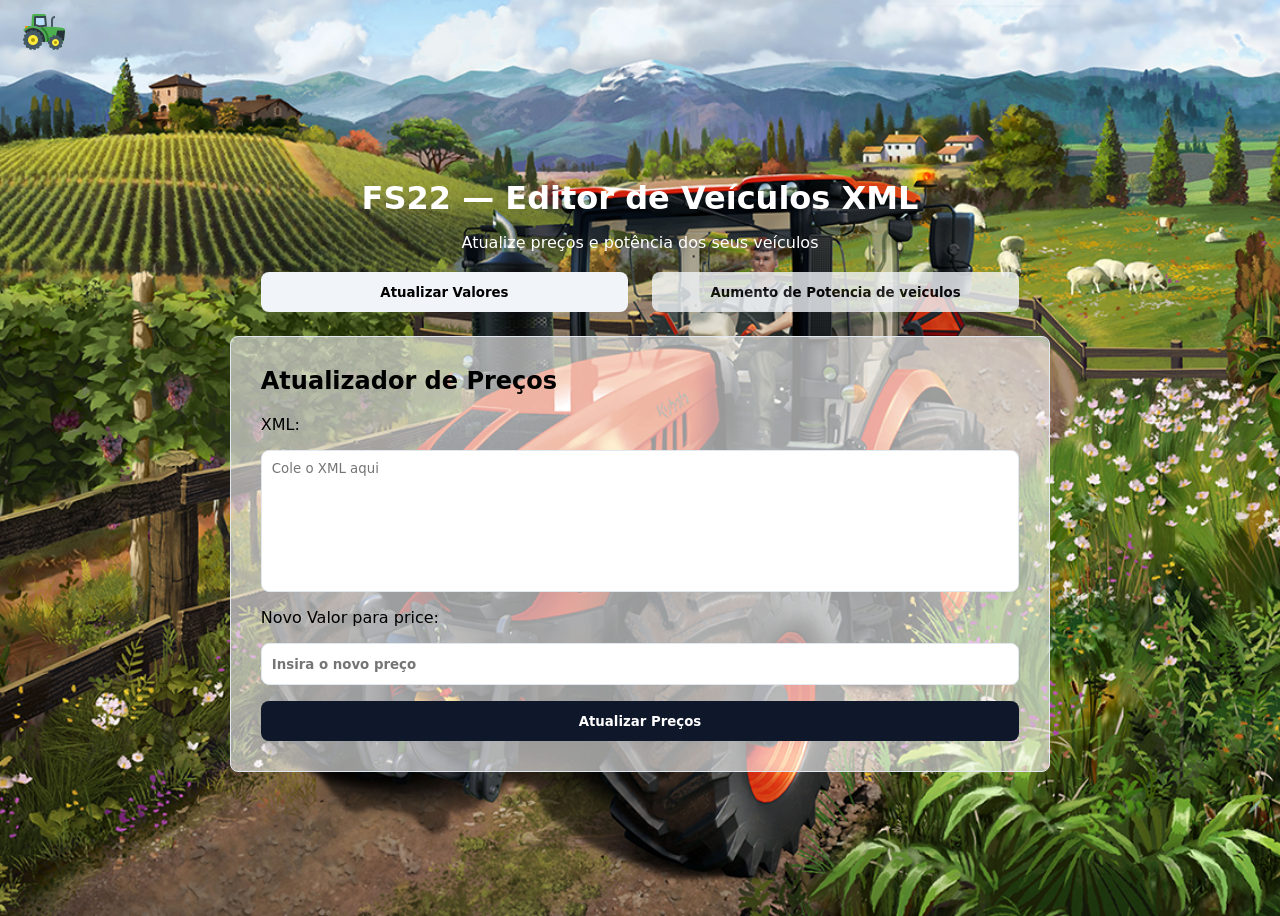
<file: index.html>
<!doctype html>
<html lang="pt-BR">
  <head>
    <meta charset="UTF-8" />
    <meta name="viewport" content="width=device-width, initial-scale=1.0" />
    <title>Atualizar Valores e Potência de Veículos XML fs 22</title>
    <meta
      name="description"
      content="Atualize preços e potência dos seus veículos do farm simulator 22 e
      customize-os como desejar"
    />

    <link rel="stylesheet" href="style.css" />
    <link rel="icon" href="public/img/trator-48.png" />
  </head>
  <header role="banner">
    <a href="https://greisonboff.github.io/update-xml">
      <img src="public/img/trator-48.png" alt="Logo" width="48px" height="48px" />
    </a>
  </header>
  <body class="updateValues">
    <div id="main-container" role="main">
      <h1>FS22 — Editor de Veículos XML</h1>

      <p>Atualize preços e potência dos seus veículos</p>

      <div class="button-container-header">
        <button id="updateValues" onclick="togglePages(event)">
          Atualizar Valores
        </button>
        <button id="updatePower" onclick="togglePages(event)">
          Aumento de Potencia de veiculos
        </button>
      </div>

      <div class="forms-container">
        <h2 id="price">Atualizador de Preços</h2>
        <h2 id="power">Atualizador de Potência</h2>

        <form id="value-form">
          <label for="xml-input">XML:</label>
          <textarea
            id="xml-input"
            rows="8"
            cols="50"
            placeholder="Cole o XML aqui"
          ></textarea>

          <label for="new-price">Novo Valor para price:</label>
          <input
            type="nu"
            mber
            id="new-price"
            placeholder="Insira o novo preço"
            required
          />

          <button type="submit">Atualizar Preços</button>
        </form>

        <form id="power-form">
          <label for="power-input">XML:</label>
          <textarea
            id="power-xml-input"
            rows="8"
            cols="50"
            placeholder="Cole o XML aqui"
          ></textarea>

          <label for="new-price">Porcentagem de aumento de potência:</label>
          <div class="percentage-container">
            <input type="number" id="power-input-percentage" placeholder="0" />
            <span class="percentage-symbol">%</span>
          </div>

          <button type="submit">Atualizar Potência</button>
        </form>
      </div>

      <div id="output-container">
        <div id="close-button">x</div>
        <div class="output-container-header">
          <h2>XML Atualizado</h2>
          <button id="copy-button">Copiar Resultado</button>
        </div>
        <pre id="output"></pre>
      </div>

      <script>
        function replacePricesInXML(xmlString, newValue) {
          const parser = new DOMParser();

          const xmlDoc = parser.parseFromString(xmlString, "text/xml");
          const priceElements = xmlDoc.querySelectorAll("[price]");
          priceElements.forEach((element) => {
            element.setAttribute("price", newValue);
          });

          // Substituir o valor dentro de elementos <price>
          const priceTags = xmlDoc.getElementsByTagName("price");
          for (let i = 0; i < priceTags.length; i++) {
            priceTags[i].textContent = newValue;
          }

          const serializer = new XMLSerializer();
          return serializer.serializeToString(xmlDoc);
        }

        document
          .getElementById("value-form")
          .addEventListener("submit", function (event) {
            event.preventDefault();

            const xmlInput = document.getElementById("xml-input").value;
            document.getElementById("xml-input").value = "";
            const newPrice = document.getElementById("new-price").value;

            try {
              const updatedXml = replacePricesInXML(xmlInput, newPrice);
              document.getElementById("output").textContent = updatedXml;
            } catch (error) {
              document.getElementById("output").textContent =
                "Erro ao processar o XML.";
            }

            document.getElementById("output-container").style.display = "block";
            document.querySelector(".forms-container").style.display = "none";
          });

        document
          .getElementById("copy-button")
          .addEventListener("click", function () {
            const output = document.getElementById("output").textContent;
            document.getElementById("output").textContent = "";
            document.getElementById("output-container").style.display = "none";
            document.querySelector(".forms-container").style.display = "block";

            if (output) {
              navigator.clipboard
                .writeText(output)
                .then(() => {
                  //alert("XML copiado para a área de transferência!");
                })
                .catch((err) => {
                  alert("Falha ao copiar: " + err);
                });
            } else {
              alert("Nada para copiar!");
            }
          });

        document
          .getElementById("close-button")
          .addEventListener("click", function () {
            document.getElementById("output-container").style.display = "none";
            document.querySelector(".forms-container").style.display = "block";
          });

        function togglePages(e) {
          if (e.target.id === "updateValues") {
            document.body.classList.add("updateValues");
            document.body.classList.remove("updatePower");
          } else {
            document.body.classList.add("updatePower");
            document.body.classList.remove("updateValues");
          }
        }

        function calcularPercentual(valor, percentual) {
          console.log("percentual", percentual);
          var newValue = 0;
          if (percentual > 0) {
            newValue = valor * (1 + percentual / 100);
          } else if (percentual < 0) {
            var percentualTranform = Math.abs(percentual);
            newValue = valor * (1 - percentualTranform / 100);
          } else {
            throw new Error("Operação inválida. Use 'aumentar' ou 'diminuir'.");
          }
          return newValue.toFixed(2);
        }

        function replacePowerInXML(xmlString, newValue) {
          const parser = new DOMParser();
          const xmlDoc = parser.parseFromString(xmlString, "text/xml");
          const powerElements = xmlDoc.querySelectorAll("[torqueScale]");
          console.log("powerElements", powerElements);

          powerElements.forEach((element) => {
            var power = element.getAttribute("torqueScale");
            console.log("power", power);
            element.setAttribute(
              "torqueScale",
              calcularPercentual(power, newValue),
            );
          });

          const powerHpElements = xmlDoc.querySelectorAll("[hp]");
          console.log("powerHpElements", powerHpElements);

          powerHpElements.forEach((element) => {
            var powerHp = element.getAttribute("hp");
            console.log("powerHp", powerHp);
            element.setAttribute("hp", calcularPercentual(powerHp, newValue));
          });

          const serializer = new XMLSerializer();
          return serializer.serializeToString(xmlDoc);
        }

        document
          .getElementById("power-form")
          .addEventListener("submit", function (event) {
            event.preventDefault();

            const xmlInput = document.getElementById("power-xml-input").value;
            document.getElementById("power-xml-input").value = "";
            const newPrice = document.getElementById(
              "power-input-percentage",
            ).value;

            try {
              const updatedXml = replacePowerInXML(xmlInput, newPrice);
              document.getElementById("output").textContent = updatedXml;
            } catch (error) {
              document.getElementById("output").textContent =
                "Erro ao processar o XML.";
            }

            document.getElementById("output").style.display = "block";

            document.getElementById("output-container").style.display = "block";
            document.querySelector(".forms-container").style.display = "none";
          });
      </script>
    </div>
  </body>
</html>
</file>
<file: style.css>
* {
  font-family:
    ui-sans-serif,
    system-ui,
    sans-serif,
    "Apple Color Emoji",
    "Segoe UI Emoji",
    Segoe UI Symbol,
    "Noto Color Emoji";
}

body {
  display: flex;

  background-image: url("public/img/page_bg_raw.jpg");
  background-size: cover;
  background-position: center;
  min-height: 100vh;
  justify-content: center;
}

#main-container {
  display: flex;
  align-items: center;
  flex-direction: column;
  width: 60%;
  margin-top: 150px;
}

@media (max-width: 768px) {
  #main-container {
    width: 80%;
  }
}

.button-container-header {
  display: grid;
  grid-template-columns: repeat(2, 1fr);
  gap: 24px;
  margin-bottom: 20px;

  min-height: 40px;
  width: 100%;
  padding: 4px;
}

.button-container-header button {
  border: none;
  padding: 10px;
  cursor: pointer;
  background-color: #f1f5f9;
  opacity: 0.8;
  border-radius: 8px;
  font-weight: bolder;
  transition: background-color 0.3s ease;
}

h1 {
  margin-bottom: 0px;
  color: #ffffff;
}
p {
  color: #ffffff;
}

.forms-container,
#output-container {
  background-color: rgba(255, 255, 255, 0.6);
  padding: 30px;
  display: flex;
  flex-direction: column;
  justify-content: center;
  align-items: center;
  gap: 20px;
  border: 1px solid #e2e8f0;
  border-radius: 8px;
  width: 100%;

  h2 {
    width: 100%;
    margin: 0;
  }

  form {
    display: flex;
    flex-direction: column;
    gap: 16px;
    width: 100%;
  }
  textarea {
    resize: none;
    border: 1px solid #e2e8f0;
    border-radius: 8px;
    padding: 10px;
  }
  input,
  button {
    height: 40px;
    border-radius: 8px;
    font-weight: bolder;
  }
  input {
    border: 1px solid #e2e8f0;

    padding: 0 10px;
  }

  .percentage-container {
    display: flex;
    align-items: center;
    gap: 8px;
    width: 100%;
    input {
      width: 100%;
    }
  }
  button {
    border: none;
    background-color: #0f172a;

    color: white;
    cursor: pointer;
  }
  button:hover {
    background-color: #1e293b;
  }
}

body.updateValues {
  button#updateValues {
    opacity: 1;
  }

  h2#power {
    display: none;
  }

  #power-form {
    display: none;
  }
}

body.updatePower {
  button#updatePower {
    opacity: 1;
  }
  h2#price {
    display: none;
  }
  #value-form {
    display: none;
  }
}

#output {
  width: 100%;
  max-height: 250px;
  overflow: auto;
}

#output-container {
  position: relative;
  display: none;
  margin-top: 24px;

  pre {
    background-color: #f1f5f9;
    padding: 14px 8px;
    border-radius: 8px;
    width: calc(100% - 16px);
    overflow: auto;
  }
  margin-bottom: 25px;
}

.output-container-header {
  display: flex;
  justify-content: space-between;
  align-items: center;
  width: 100%;
  button {
    width: fit-content;
    padding: 0 24px;
  }
  h2 {
    width: fit-content !important;
  }
}

#copy-button {
  margin-right: 30px;
}

#close-button {
  font-weight: bolder;
  cursor: pointer;
  position: absolute;
  font-size: 22px;
  top: 10px;
  right: 15px;
}

header{
  position: absolute;
  left: 20px;
}
</file>
